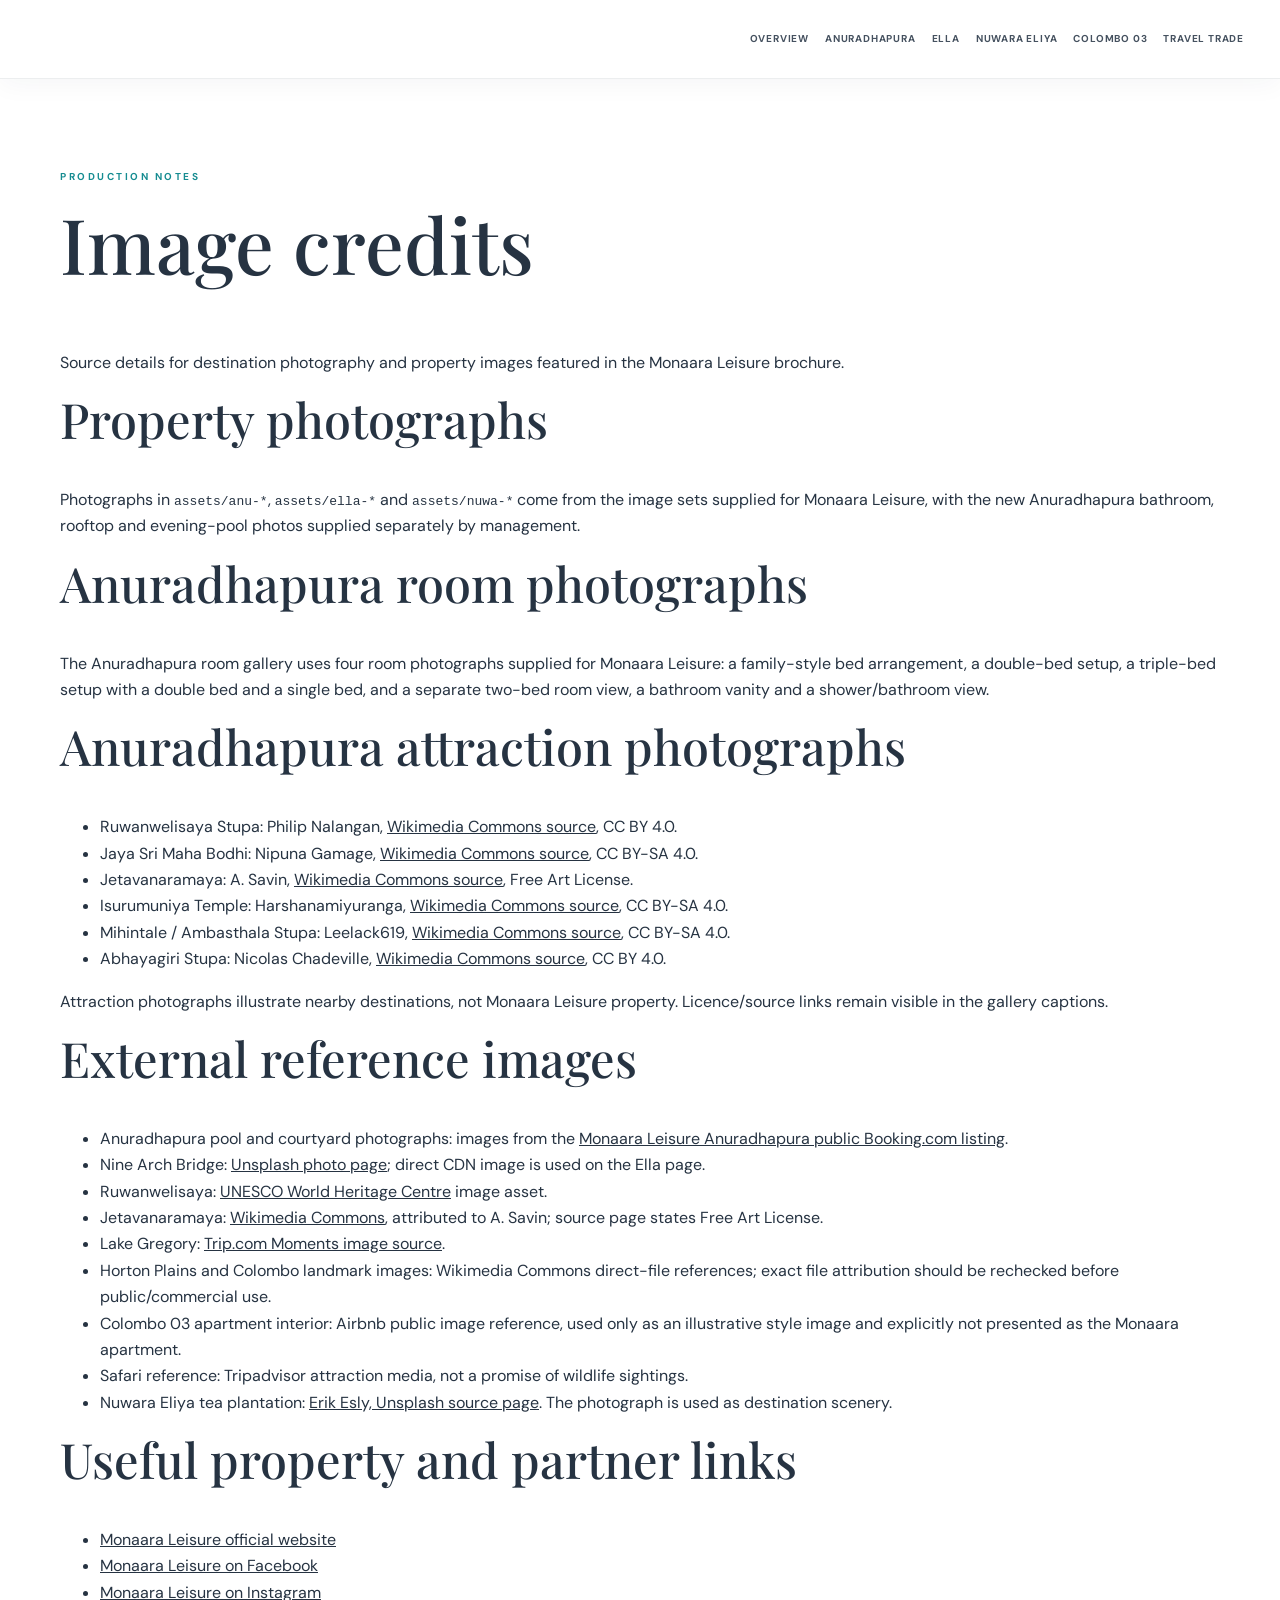
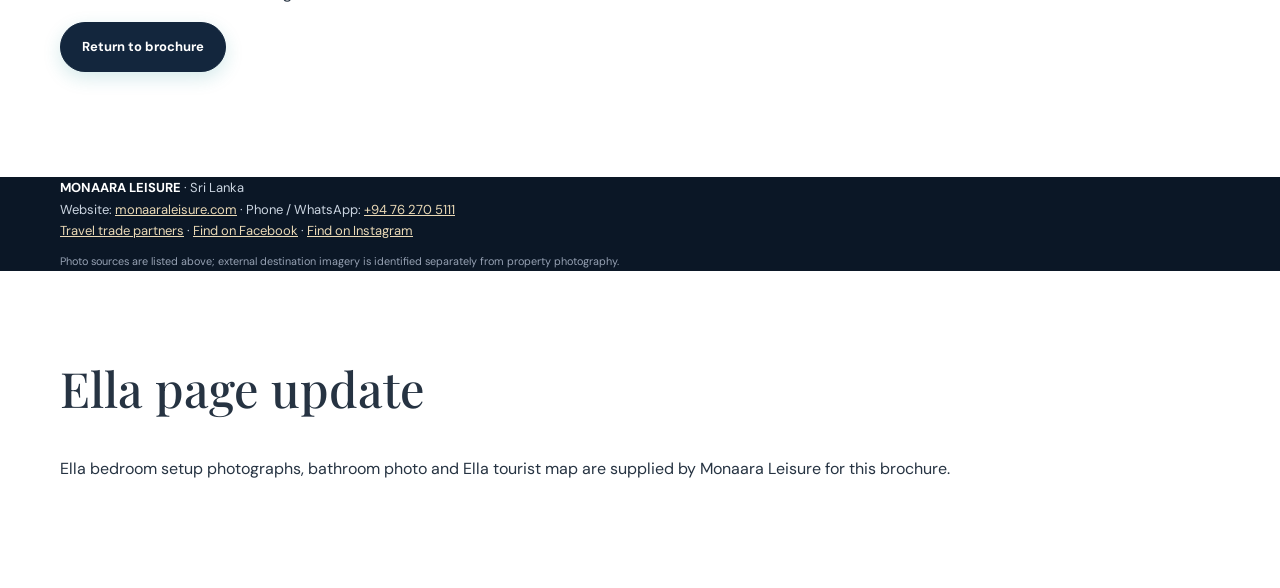
<file: image-credits.html>
<!doctype html><html lang="en"><head><meta charset="utf-8"><meta name="viewport" content="width=device-width,initial-scale=1"><title>Image credits | Monaara Leisure</title><link rel="stylesheet" href="styles.css"></head><body><header class="site-nav"><div class="nav-inner"><a class="brand" href="index.html">MONAARA LEISURE</a><nav class="navlinks"><a class="" href="index.html">Overview</a><a class="" href="anuradhapura.html">Anuradhapura</a><a class="" href="ella.html">Ella</a><a class="" href="nuwara-eliya.html">Nuwara Eliya</a><a class="" href="colombo-03.html">Colombo 03</a><a class="" href="travel-trade.html">Travel Trade</a></nav></div></header><section><div class="wrap"><div class="eyebrow">Production notes</div><h1>Image credits</h1><p>Source details for destination photography and property images featured in the Monaara Leisure brochure.</p><h2>Property photographs</h2><p>Photographs in <code>assets/anu-*</code>, <code>assets/ella-*</code> and <code>assets/nuwa-*</code> come from the image sets supplied for Monaara Leisure, with the new Anuradhapura bathroom, rooftop and evening-pool photos supplied separately by management.</p><h2>Anuradhapura room photographs</h2><p>The Anuradhapura room gallery uses four room photographs supplied for Monaara Leisure: a family-style bed arrangement, a double-bed setup, a triple-bed setup with a double bed and a single bed, and a separate two-bed room view, a bathroom vanity and a shower/bathroom view.</p><h2>Anuradhapura attraction photographs</h2><ul><li>Ruwanwelisaya Stupa: Philip Nalangan, <a href="https://commons.wikimedia.org/wiki/File:Ruwanwelisaya_Stupa_Anuradhapura.jpg">Wikimedia Commons source</a>, CC BY 4.0.</li><li>Jaya Sri Maha Bodhi: Nipuna Gamage, <a href="https://commons.wikimedia.org/wiki/File:Jaya_Sri_Maha_Bodhi_-_Anuradhapura.jpg">Wikimedia Commons source</a>, CC BY-SA 4.0.</li><li>Jetavanaramaya: A. Savin, <a href="https://commons.wikimedia.org/wiki/File:SL_Anuradhapura_asv2020-01_img24_Jetavanaramaya_Stupa.jpg">Wikimedia Commons source</a>, Free Art License.</li><li>Isurumuniya Temple: Harshanamiyuranga, <a href="https://commons.wikimedia.org/wiki/File:Isurumuniya.jpg">Wikimedia Commons source</a>, CC BY-SA 4.0.</li><li>Mihintale / Ambasthala Stupa: Leelack619, <a href="https://commons.wikimedia.org/wiki/File:Mihinthale.jpg">Wikimedia Commons source</a>, CC BY-SA 4.0.</li><li>Abhayagiri Stupa: Nicolas Chadeville, <a href="https://commons.wikimedia.org/wiki/File:The_Abhayagiri_Dagoba_(stupa)_in_Anuradhapura,_Sri_Lanka.jpg">Wikimedia Commons source</a>, CC BY 4.0.</li></ul><p>Attraction photographs illustrate nearby destinations, not Monaara Leisure property. Licence/source links remain visible in the gallery captions.</p><h2>External reference images</h2><ul><li>Anuradhapura pool and courtyard photographs: images from the <a href="https://www.booking.com/hotel/lk/monaara-hotels.en-gb.html" target="_blank" rel="noopener">Monaara Leisure Anuradhapura public Booking.com listing</a>.</li><li>Nine Arch Bridge: <a href="https://unsplash.com/photos/train-railway-BZ3aE3ouAfc">Unsplash photo page</a>; direct CDN image is used on the Ella page.</li><li>Ruwanwelisaya: <a href="https://whc.unesco.org/">UNESCO World Heritage Centre</a> image asset.</li><li>Jetavanaramaya: <a href="https://commons.wikimedia.org/wiki/File:SL_Anuradhapura_asv2020-01_img24_Jetavanaramaya_Stupa.jpg">Wikimedia Commons</a>, attributed to A. Savin; source page states Free Art License.</li><li>Lake Gregory: <a href="https://www.trip.com/moments/detail/nuwara-eliya-district-23067-123440865/">Trip.com Moments image source</a>.</li><li>Horton Plains and Colombo landmark images: Wikimedia Commons direct-file references; exact file attribution should be rechecked before public/commercial use.</li><li>Colombo 03 apartment interior: Airbnb public image reference, used only as an illustrative style image and explicitly not presented as the Monaara apartment.</li><li>Safari reference: Tripadvisor attraction media, not a promise of wildlife sightings.</li><li>Nuwara Eliya tea plantation: <a href="https://unsplash.com/photos/lush-green-tea-plantation-on-a-misty-hillside-ZWdrM9IBBIE" target="_blank" rel="noopener">Erik Esly, Unsplash source page</a>. The photograph is used as destination scenery.</li></ul><h2>Useful property and partner links</h2><ul><li><a href="https://monaaraleisure.com/" target="_blank" rel="noopener">Monaara Leisure official website</a></li><li><a href="https://www.facebook.com/monaaraleisure/" target="_blank" rel="noopener">Monaara Leisure on Facebook</a></li><li><a href="https://www.instagram.com/monaaraleisure/" target="_blank" rel="noopener">Monaara Leisure on Instagram</a></li></ul><p><a class="button dark" href="index.html">Return to brochure</a></p></div></section><footer class="footer"><div class="wrap"><b>MONAARA LEISURE</b> · Sri Lanka<br>Website: <a href="https://monaaraleisure.com/" target="_blank" rel="noopener">monaaraleisure.com</a> · Phone / WhatsApp: <a href="https://wa.me/94762705111">+94 76 270 5111</a><br><a href="travel-trade.html">Travel trade partners</a> · <a href="https://www.facebook.com/monaaraleisure/" target="_blank" rel="noopener">Find on Facebook</a> · <a href="https://www.instagram.com/monaaraleisure/" target="_blank" rel="noopener">Find on Instagram</a><small>Photo sources are listed above; external destination imagery is identified separately from property photography.</small></div></footer><section class="wrap"><h2>Ella page update</h2><p>Ella bedroom setup photographs, bathroom photo and Ella tourist map are supplied by Monaara Leisure for this brochure.</p></section><script id="nav-scroll-direction">
(function(){
  const nav = document.querySelector('.site-nav');
  if (!nav) return;
  let lastY = Math.max(0, window.scrollY || 0);
  let ticking = false;
  function updateNav(){
    const currentY = Math.max(0, window.scrollY || 0);
    const delta = currentY - lastY;
    if (currentY < 70) {
      nav.classList.remove('nav-hidden');
    } else if (delta > 7 && currentY > 120) {
      nav.classList.add('nav-hidden');
    } else if (delta < -7) {
      nav.classList.remove('nav-hidden');
    }
    lastY = currentY;
    ticking = false;
  }
  window.addEventListener('scroll', function(){
    if (!ticking) { window.requestAnimationFrame(updateNav); ticking = true; }
  }, {passive:true});
  nav.addEventListener('mouseenter', function(){ if (window.scrollY > 70) nav.classList.remove('nav-hidden'); });
  document.addEventListener('keydown', function(e){
    if (e.key === 'Tab' && nav.classList.contains('nav-hidden')) nav.classList.remove('nav-hidden');
  });
})();
</script>
</body></html>
</file>
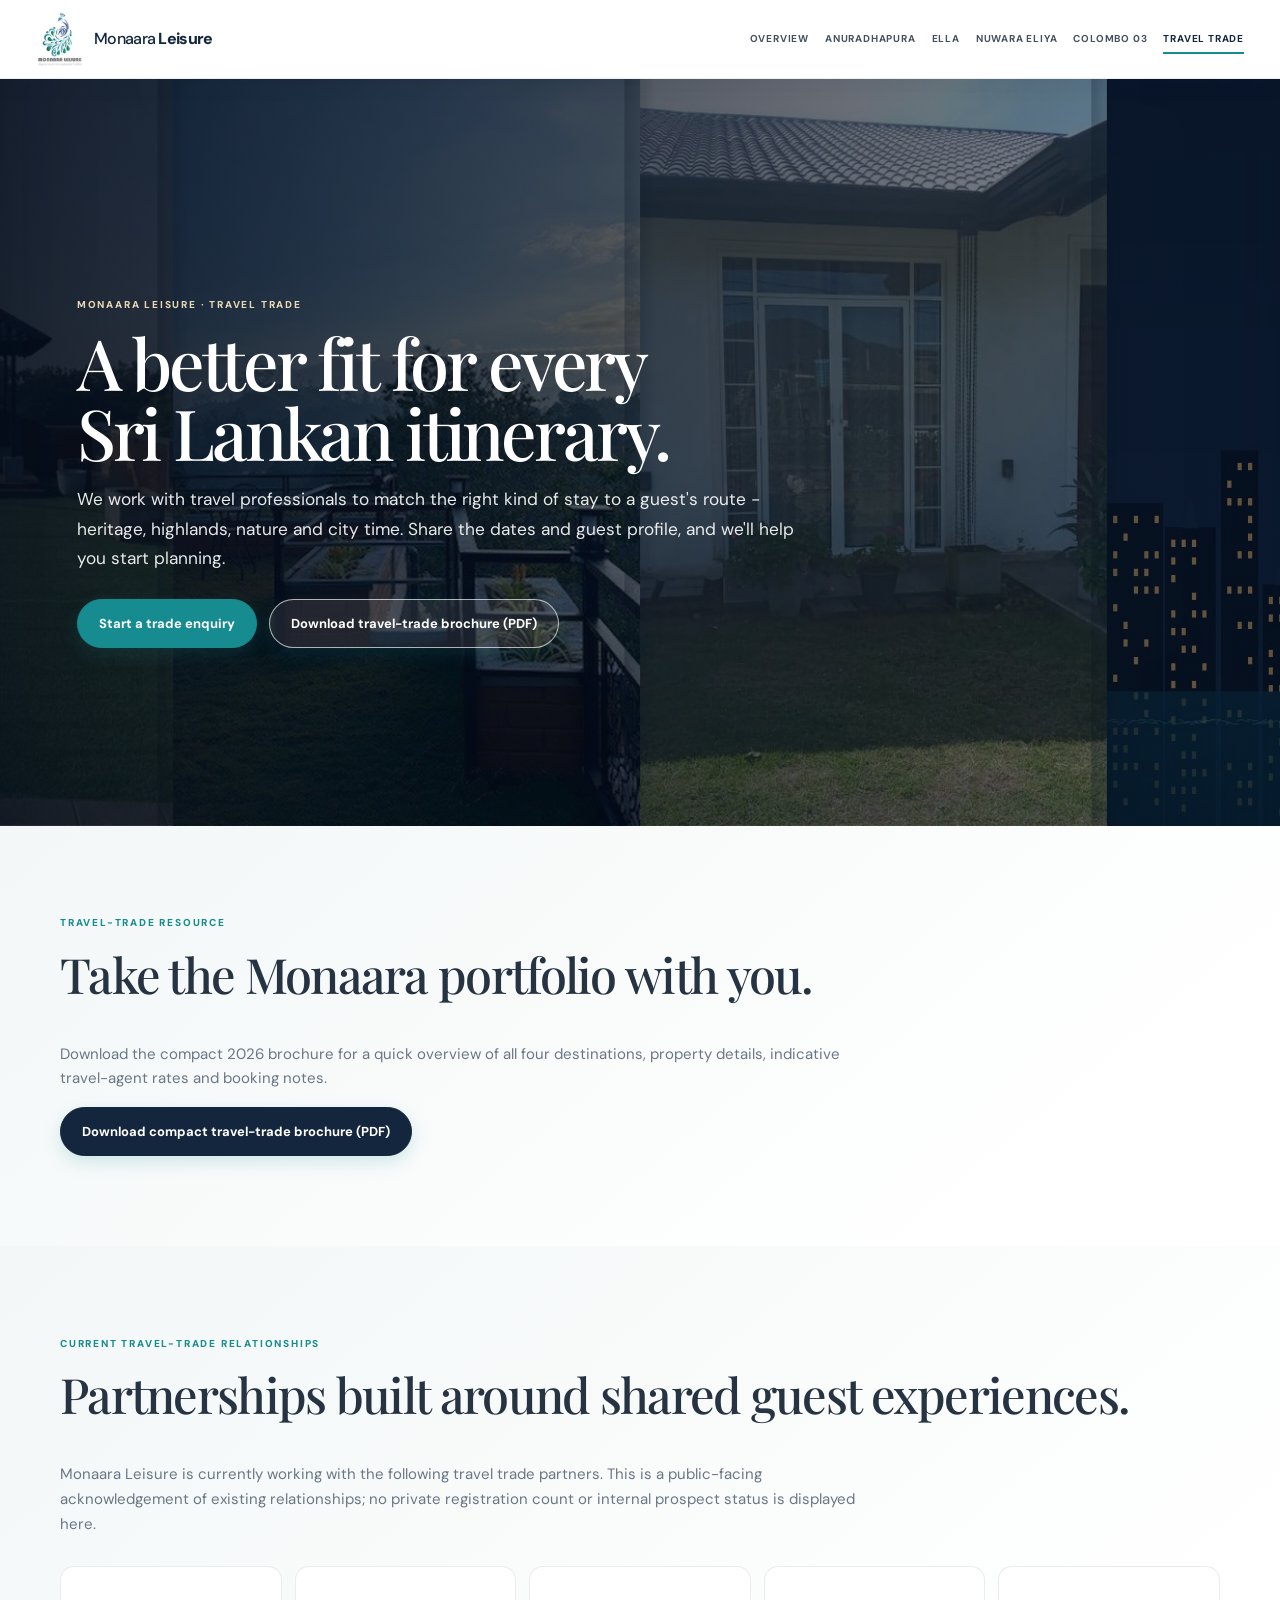
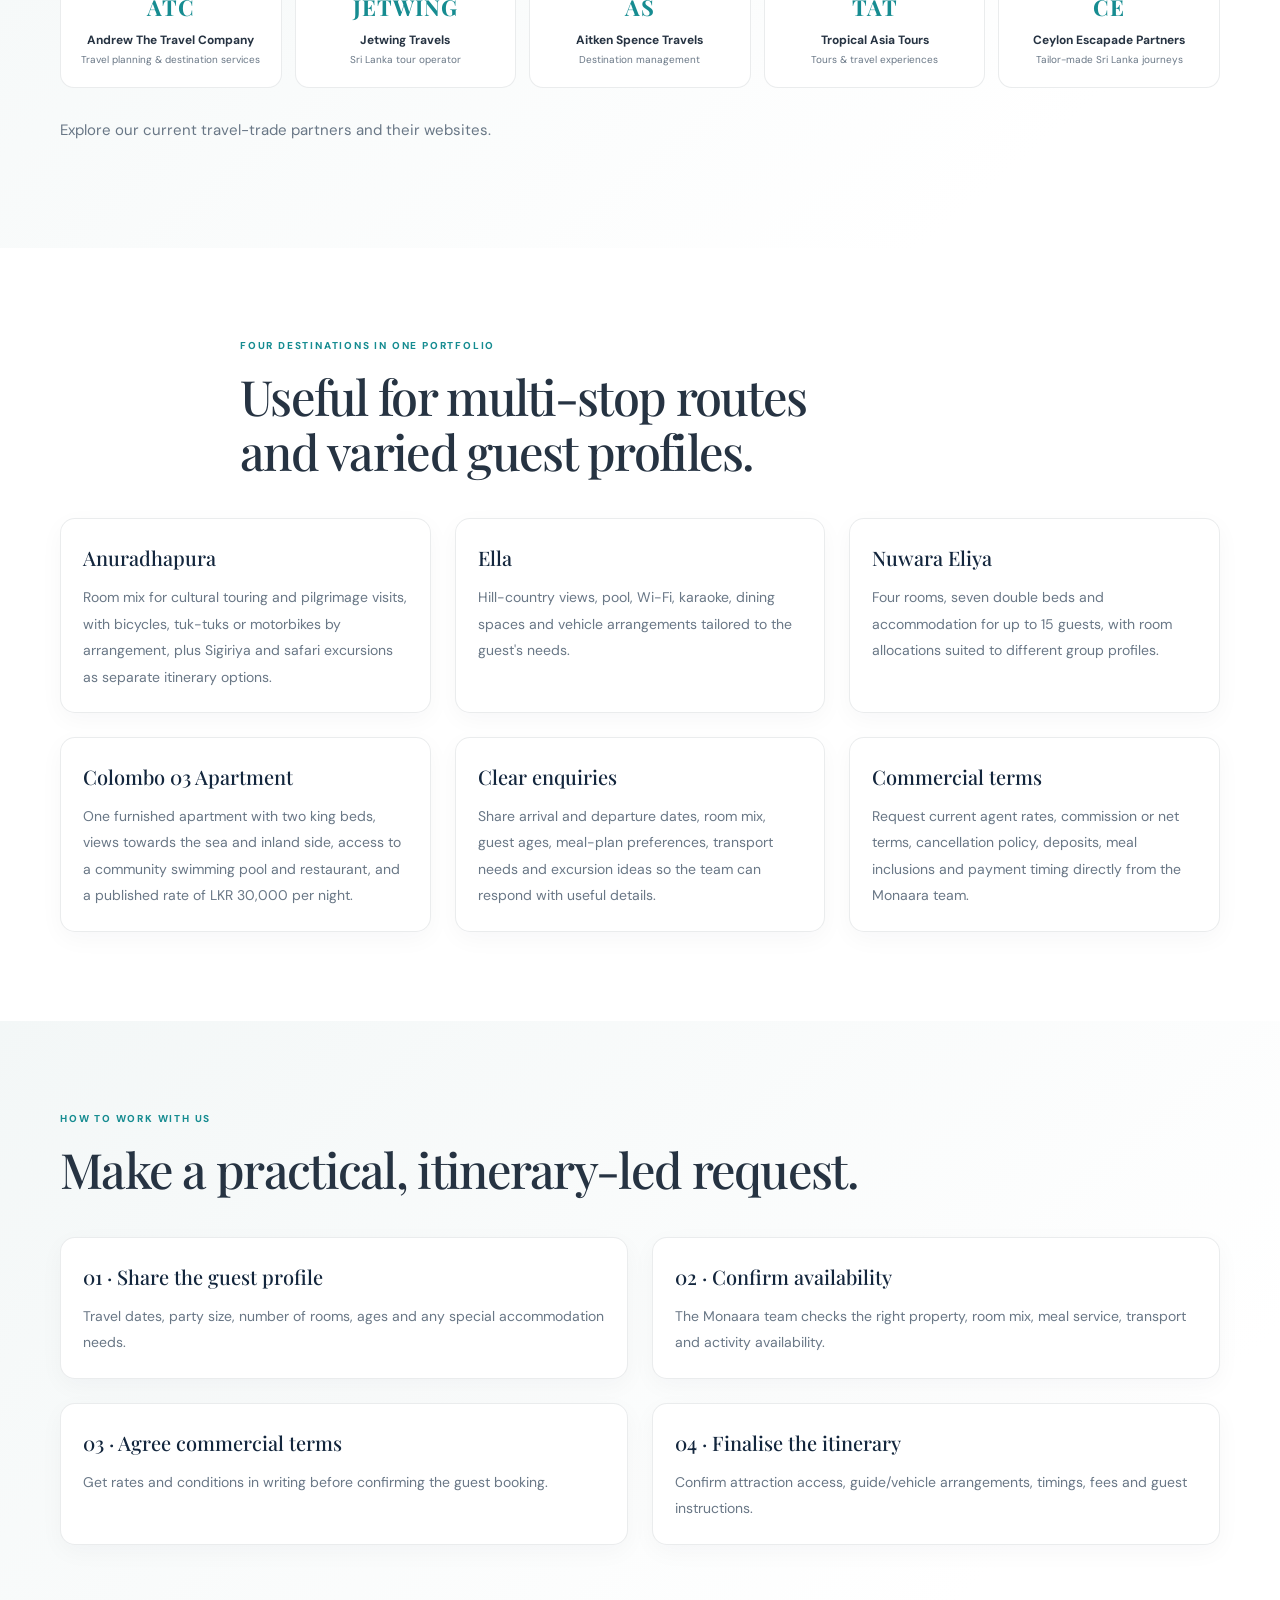
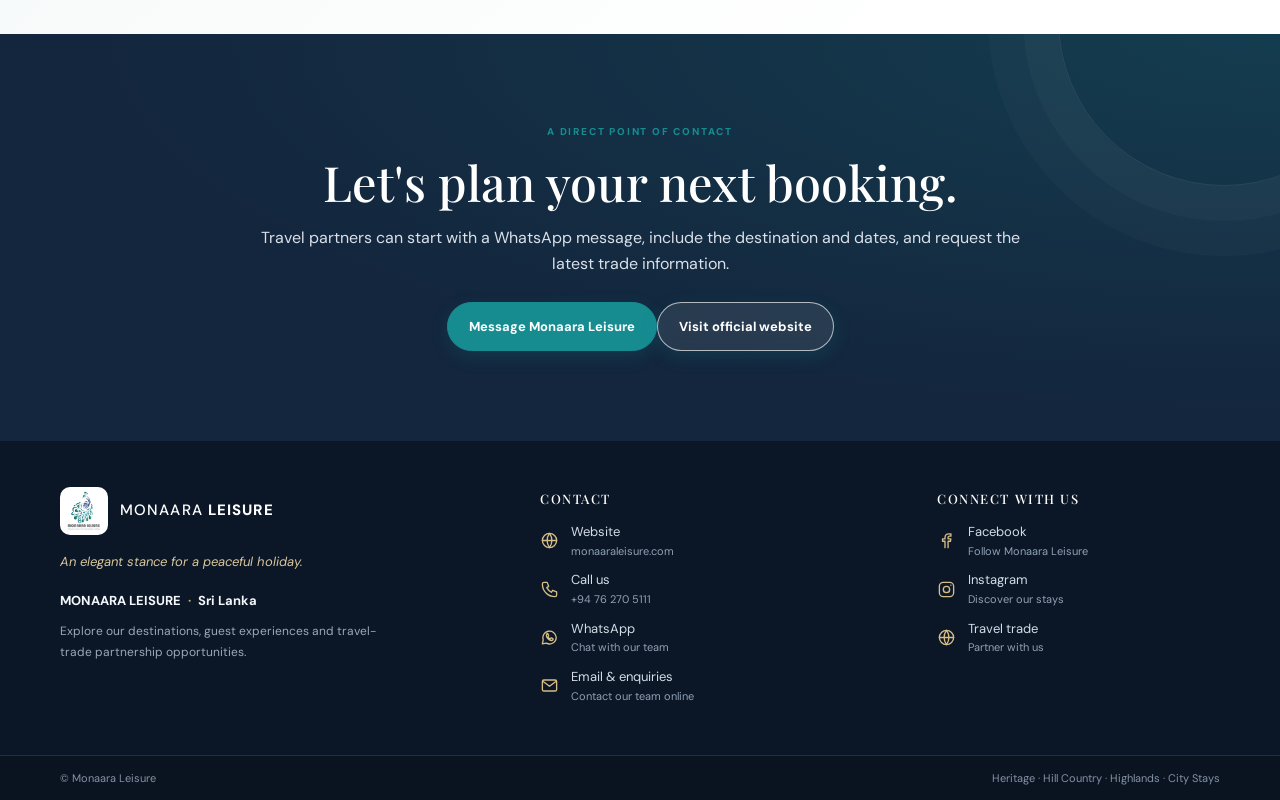
<file: travel-trade.html>
<!doctype html><html lang="en"><head><meta charset="utf-8"><meta name="viewport" content="width=device-width,initial-scale=1"><meta name="description" content="Travel-trade page for Monaara Leisure with current agency partners, enquiry process and four-property overview."><title>Travel Trade | Monaara Leisure</title><link rel="stylesheet" href="styles.css"><meta name="theme-color" content="#111d34"></head><body data-theme="trade" class="interior-page"><header class="site-nav"><div class="nav-inner"><a class="brand" href="index.html" aria-label="Monaara Leisure home"><img src="assets/monaara-logo.jpg" alt="Monaara Leisure — elegant stance for a peaceful holiday"><span class="brand-wordmark">Monaara <b>Leisure</b></span></a><nav class="navlinks"><a class="" href="index.html">Overview</a><a class="" href="anuradhapura.html">Anuradhapura</a><a class="" href="ella.html">Ella</a><a class="" href="nuwara-eliya.html">Nuwara Eliya</a><a class="" href="colombo-03.html">Colombo 03</a><a class="active" href="travel-trade.html">Travel Trade</a></nav></div></header><section class="hero page-hero" style="background-image:linear-gradient(90deg,rgba(5,14,28,.86),rgba(5,14,28,.3)),url('assets/travel-trade-portfolio-banner.jpg');background-size:cover;background-position:center"><div class="hero-inner"><div class="eyebrow">Monaara Leisure · Travel trade</div><h1>A better fit for every Sri Lankan itinerary.</h1><p>We work with travel professionals to match the right kind of stay to a guest's route - heritage, highlands, nature and city time. Share the dates and guest profile, and we'll help you start planning.</p><div class="hero-ctas"><a class="button" href="https://wa.me/94762705111?text=Hello%20Monaara%20Leisure%2C%20I%20am%20a%20travel%20trade%20partner%20and%20would%20like%20to%20discuss%20an%20enquiry.">Start a trade enquiry</a><a class="button secondary" href="downloads/Monaara_Leisure_Compact_Travel_Trade_Brochure_2026.pdf" download>Download travel-trade brochure (PDF)</a></div></div></section>
<section class="intro"><div class="wrap"><div class="eyebrow">Travel-trade resource</div><h2>Take the Monaara portfolio with you.</h2><p>Download the compact 2026 brochure for a quick overview of all four destinations, property details, indicative travel-agent rates and booking notes.</p><a class="button dark" href="downloads/Monaara_Leisure_Compact_Travel_Trade_Brochure_2026.pdf" download>Download compact travel-trade brochure (PDF)</a></div></section>
<section class="intro"><div class="wrap"><div class="eyebrow">Current travel-trade relationships</div><h2>Partnerships built around shared guest experiences.</h2><p>Monaara Leisure is currently working with the following travel trade partners. This is a public-facing acknowledgement of existing relationships; no private registration count or internal prospect status is displayed here.</p><div class="partner-strip"><a class="partner" href="https://andrewstrav.com/" target="_blank" rel="noopener"><span class="monogram">ATC</span><strong>Andrew The Travel Company</strong><span>Travel planning & destination services</span></a><a class="partner" href="https://jetwingtravels.com/" target="_blank" rel="noopener"><span class="monogram">JETWING</span><strong>Jetwing Travels</strong><span>Sri Lanka tour operator</span></a><a class="partner" href="https://www.aitkenspencetravels.com/" target="_blank" rel="noopener"><span class="monogram">AS</span><strong>Aitken Spence Travels</strong><span>Destination management</span></a><a class="partner" href="https://tropicalasiatours.com/" target="_blank" rel="noopener"><span class="monogram">TAT</span><strong>Tropical Asia Tours</strong><span>Tours & travel experiences</span></a><a class="partner" href="https://ceylonescapade.com/" target="_blank" rel="noopener"><span class="monogram">CE</span><strong>Ceylon Escapade Partners</strong><span>Tailor-made Sri Lanka journeys</span></a></div><p class="fine-print">Explore our current travel-trade partners and their websites.</p></div></section>
<section><div class="wrap"><div class="section-head"><div class="eyebrow">Four destinations in one portfolio</div><h2>Useful for multi-stop routes and varied guest profiles.</h2></div><div class="grid three"><div class="feature"><b>Anuradhapura</b><span>Room mix for cultural touring and pilgrimage visits, with bicycles, tuk-tuks or motorbikes by arrangement, plus Sigiriya and safari excursions as separate itinerary options.</span></div><div class="feature"><b>Ella</b><span>Hill-country views, pool, Wi-Fi, karaoke, dining spaces and vehicle arrangements tailored to the guest's needs.</span></div><div class="feature"><b>Nuwara Eliya</b><span>Four rooms, seven double beds and accommodation for up to 15 guests, with room allocations suited to different group profiles.</span></div><div class="feature"><b>Colombo 03 Apartment</b><span>One furnished apartment with two king beds, views towards the sea and inland side, access to a community swimming pool and restaurant, and a published rate of LKR 30,000 per night.</span></div><div class="feature"><b>Clear enquiries</b><span>Share arrival and departure dates, room mix, guest ages, meal-plan preferences, transport needs and excursion ideas so the team can respond with useful details.</span></div><div class="feature"><b>Commercial terms</b><span>Request current agent rates, commission or net terms, cancellation policy, deposits, meal inclusions and payment timing directly from the Monaara team.</span></div></div></div></section>
<section class="intro"><div class="wrap"><div class="eyebrow">How to work with us</div><h2>Make a practical, itinerary-led request.</h2><div class="grid"><div class="feature"><b>01 · Share the guest profile</b><span>Travel dates, party size, number of rooms, ages and any special accommodation needs.</span></div><div class="feature"><b>02 · Confirm availability</b><span>The Monaara team checks the right property, room mix, meal service, transport and activity availability.</span></div><div class="feature"><b>03 · Agree commercial terms</b><span>Get rates and conditions in writing before confirming the guest booking.</span></div><div class="feature"><b>04 · Finalise the itinerary</b><span>Confirm attraction access, guide/vehicle arrangements, timings, fees and guest instructions.</span></div></div></div></section>
<section class="cta"><div class="wrap"><div class="eyebrow">A direct point of contact</div><h2>Let's plan your next booking.</h2><p>Travel partners can start with a WhatsApp message, include the destination and dates, and request the latest trade information.</p><a class="button" href="https://wa.me/94762705111?text=Hello%20Monaara%20Leisure%2C%20I%20am%20a%20travel%20trade%20partner%20and%20would%20like%20to%20discuss%20an%20enquiry.">Message Monaara Leisure</a><a class="button secondary" href="https://monaaraleisure.com/" target="_blank" rel="noopener">Visit official website</a></div></section><footer class="footer">
  <div class="wrap footer-grid">
    <div class="footer-about">
      <a class="footer-brand" href="index.html">
        <img src="assets/monaara-logo.jpg" alt="Monaara Leisure logo">
        <span>MONAARA <b>LEISURE</b></span>
      </a>
      <p class="footer-tagline">An elegant stance for a peaceful holiday.</p>
      <p class="footer-location">MONAARA LEISURE <span>·</span> Sri Lanka</p>
      <p class="footer-note">Explore our destinations, guest experiences and travel-trade partnership opportunities.</p>
    </div>
    <div class="footer-contact">
      <h3>Contact</h3>
      <a class="footer-link" href="https://monaaraleisure.com/" target="_blank" rel="noopener"><svg viewBox="0 0 24 24" aria-hidden="true"><circle cx="12" cy="12" r="9"/><path d="M3 12h18M12 3a15 15 0 0 1 0 18M12 3a15 15 0 0 0 0 18"/></svg><span>Website <small>monaaraleisure.com</small></span></a>
      <a class="footer-link" href="tel:+94762705111"><svg viewBox="0 0 24 24" aria-hidden="true"><path d="M5 3h4l2 5-2.5 1.7a15 15 0 0 0 5.8 5.8L16 13l5 2v4c0 1.1-.9 2-2 2C10 21 3 14 3 5c0-1.1.9-2 2-2Z"/></svg><span>Call us <small>+94 76 270 5111</small></span></a>
      <a class="footer-link" href="https://wa.me/94762705111" target="_blank" rel="noopener"><svg viewBox="0 0 24 24" aria-hidden="true"><path d="M20.5 11.7a8.4 8.4 0 0 1-12.4 7.4L3 20l1-4.8a8.5 8.5 0 1 1 16.5-3.5Z"/><path d="M8.3 7.8c.2-.5.5-.5.8-.5h.5c.2 0 .4.1.5.4l.8 1.8c.1.3.1.5-.1.7l-.6.7c-.2.2-.2.4 0 .7.5.9 1.3 1.6 2.2 2.1.2.1.4.1.6-.1l.8-.9c.2-.2.4-.3.7-.2l1.7.8c.3.1.4.3.4.5 0 .4-.2 1.1-.6 1.4-.4.4-1 .7-1.7.6-1.1-.1-2.4-.7-3.8-1.9-1.1-1-2-2.3-2.3-3.3-.3-1 .1-2.1.5-2.8Z"/></svg><span>WhatsApp <small>Chat with our team</small></span></a>
      <a class="footer-link" href="https://monaaraleisure.com/contact-us/" target="_blank" rel="noopener"><svg viewBox="0 0 24 24" aria-hidden="true"><rect x="3" y="5" width="18" height="14" rx="2"/><path d="m4 7 8 6 8-6"/></svg><span>Email & enquiries <small>Contact our team online</small></span></a>
    </div>
    <div class="footer-social">
      <h3>Connect with us</h3>
      <a class="footer-link" href="https://www.facebook.com/monaaraleisure/" target="_blank" rel="noopener"><svg viewBox="0 0 24 24" aria-hidden="true"><path d="M14 21v-8h3l.5-3H14V8c0-.9.3-1.5 1.6-1.5h2V3.8c-.4-.1-1.6-.2-2.8-.2-2.8 0-4.7 1.7-4.7 4.9V10H7v3h3.1v8"/></svg><span>Facebook <small>Follow Monaara Leisure</small></span></a>
      <a class="footer-link" href="https://www.instagram.com/monaaraleisure/" target="_blank" rel="noopener"><svg viewBox="0 0 24 24" aria-hidden="true"><rect x="3" y="3" width="18" height="18" rx="5"/><circle cx="12" cy="12" r="4"/><circle cx="17.5" cy="6.5" r=".8" fill="currentColor" stroke="none"/></svg><span>Instagram <small>Discover our stays</small></span></a>
      <a class="footer-link" href="travel-trade.html"><svg viewBox="0 0 24 24" aria-hidden="true"><circle cx="12" cy="12" r="9"/><path d="M3 12h18M12 3a15 15 0 0 1 0 18M12 3a15 15 0 0 0 0 18"/></svg><span>Travel trade <small>Partner with us</small></span></a>
    </div>
  </div>
  <div class="footer-bottom"><div class="wrap"><span>© Monaara Leisure</span><span>Heritage · Hill Country · Highlands · City Stays</span></div></div>
</footer><script>
(function(){
  const reduce = window.matchMedia('(prefers-reduced-motion: reduce)').matches;
  if (reduce) return;
  document.documentElement.classList.add('motion-ready');
  const targets = document.querySelectorAll('.property-card, .feature, .partner, .details, .map-card, .rate-panel, .rating-card, .section-head, .intro .wrap, .gallery, .external-gallery, .cta .wrap');
  targets.forEach((el,i)=>{el.classList.add('reveal'); if(i%3===1)el.classList.add('reveal-delay-1'); if(i%3===2)el.classList.add('reveal-delay-2');});
  if ('IntersectionObserver' in window) {
    const observer = new IntersectionObserver(entries=>entries.forEach(entry=>{if(entry.isIntersecting){entry.target.classList.add('is-visible');observer.unobserve(entry.target);}}),{threshold:0.12,rootMargin:'0px 0px -35px 0px'});
    targets.forEach(el=>observer.observe(el));
  } else targets.forEach(el=>el.classList.add('is-visible'));
})();
</script><script id="nav-scroll-direction">
(function(){
  const nav = document.querySelector('.site-nav');
  if (!nav) return;
  let lastY = Math.max(0, window.scrollY || 0);
  let ticking = false;
  function updateNav(){
    const currentY = Math.max(0, window.scrollY || 0);
    const delta = currentY - lastY;
    if (currentY < 70) {
      nav.classList.remove('nav-hidden');
    } else if (delta > 7 && currentY > 120) {
      nav.classList.add('nav-hidden');
    } else if (delta < -7) {
      nav.classList.remove('nav-hidden');
    }
    lastY = currentY;
    ticking = false;
  }
  window.addEventListener('scroll', function(){
    if (!ticking) { window.requestAnimationFrame(updateNav); ticking = true; }
  }, {passive:true});
  nav.addEventListener('mouseenter', function(){ if (window.scrollY > 70) nav.classList.remove('nav-hidden'); });
  document.addEventListener('keydown', function(e){
    if (e.key === 'Tab' && nav.classList.contains('nav-hidden')) nav.classList.remove('nav-hidden');
  });
})();
</script>
</body></html>
</file>
<file: styles.css>
@import url('https://fonts.googleapis.com/css2?family=DM+Sans:wght@400;500;600;700&family=Playfair+Display:wght@500;600;700&display=swap');
:root{--navy:#111d34;--navy2:#1d2c47;--gold:#c8a66a;--gold2:#e5d1a5;--paper:#f6f4ef;--ink:#293446;--muted:#667383;--line:#dce1e4;--green:#e7eee7;--white:#fff;--shadow:0 18px 45px rgba(15,29,52,.13)}*{box-sizing:border-box}html{scroll-behavior:smooth}body{margin:0;color:var(--ink);background:#fff;font-family:'DM Sans',Arial,sans-serif;line-height:1.65}a{color:inherit}img{max-width:100%;display:block}h1,h2,h3,h4{font-family:'Playfair Display',Georgia,serif;font-weight:500;line-height:1.12;margin-top:0}h1{font-size:clamp(2.8rem,6vw,5.8rem)}h2{font-size:clamp(2rem,3.8vw,3.2rem)}h3{font-size:1.65rem}p{margin:0 0 1rem}.site-nav{position:sticky;z-index:50;top:0;background:rgba(17,29,52,.98);color:#fff;border-bottom:1px solid rgba(255,255,255,.13);backdrop-filter:blur(10px)}.nav-inner{max-width:1240px;margin:auto;padding:15px 26px;display:flex;align-items:center;justify-content:space-between;gap:26px}.brand{font-family:'Playfair Display',serif;font-weight:700;letter-spacing:2px;font-size:20px;text-decoration:none;white-space:nowrap}.navlinks{display:flex;gap:18px;align-items:center;flex-wrap:wrap}.navlinks a{text-decoration:none;font-size:11px;letter-spacing:1.1px;text-transform:uppercase;color:#edf1f5}.navlinks a:hover,.navlinks a.active{color:var(--gold2)}.wrap{width:min(1160px,92vw);margin:auto}.eyebrow{text-transform:uppercase;letter-spacing:3px;font-size:11px;font-weight:700;color:#a77d39;margin-bottom:15px}.muted{color:var(--muted)}.hero{position:relative;min-height:530px;display:flex;align-items:end;color:#fff;overflow:hidden;background:var(--navy)}.home-hero{min-height:min(82vh,780px)}.hero-slides,.hero-slides:after{position:absolute;inset:0}.hero-slide{position:absolute;inset:0;background-position:center;background-size:cover;opacity:0;transition:opacity 1.1s ease;transform:scale(1.01)}.hero-slide.is-active{opacity:1}.hero-slides:after{content:'';position:absolute;background:linear-gradient(90deg,rgba(5,14,28,.82),rgba(5,14,28,.28) 72%),linear-gradient(0deg,rgba(5,14,28,.35),transparent 55%)}.hero-inner{position:relative;z-index:2;max-width:850px;padding:90px 6vw 82px}.hero h1{margin:8px 0 18px;max-width:850px}.hero p{font-size:18px;max-width:690px;line-height:1.7;color:#f2f4f7}.hero .eyebrow{color:var(--gold2)}.hero-ctas{display:flex;gap:12px;flex-wrap:wrap;margin-top:25px}.button{display:inline-flex;align-items:center;justify-content:center;gap:8px;background:var(--gold);color:var(--navy);border:1px solid var(--gold);padding:13px 19px;border-radius:2px;text-decoration:none;font-weight:700;font-size:13px;cursor:pointer;transition:transform .2s,background .2s}.button:hover{transform:translateY(-2px);background:var(--gold2)}.button.secondary{background:transparent;color:#fff;border-color:rgba(255,255,255,.8)}.button.ghost{background:transparent;color:var(--navy);border-color:#aeb8c5}.button.dark{background:var(--navy);color:white;border-color:var(--navy)}.slideshow-controls{position:absolute;z-index:3;right:5vw;bottom:22px;display:flex;align-items:center;gap:10px;background:rgba(13,24,42,.45);padding:7px 10px;border:1px solid rgba(255,255,255,.24);border-radius:4px}.slide-arrow,.slide-toggle,.slide-dot{color:#fff;border:1px solid rgba(255,255,255,.4);background:rgba(255,255,255,.07);cursor:pointer}.slide-arrow{width:30px;height:30px;font-size:24px;line-height:1}.slide-toggle{font-size:11px;padding:7px 10px}.slide-dots{display:flex;gap:5px}.slide-dot{width:8px;height:8px;border-radius:100%;padding:0}.slide-dot.is-active{background:var(--gold);border-color:var(--gold)}section{padding:76px 0}.intro{background:var(--paper)}.intro .wrap>p,.section-head p{max-width:800px}.center{text-align:center}.section-head{max-width:800px;margin:0 auto 36px}.section-head.center{ text-align:center}.subnav,.pillrow{display:flex;gap:8px;flex-wrap:wrap;margin-top:18px}.tag,.pill{font-size:11px;letter-spacing:.5px;background:#edf0f1;border:1px solid #e0e4e5;border-radius:30px;padding:7px 11px}.grid{display:grid;grid-template-columns:repeat(2,minmax(0,1fr));gap:22px}.grid.three{grid-template-columns:repeat(3,minmax(0,1fr))}.property-card{background:#fff;border:1px solid #e3e5e4;box-shadow:0 7px 22px rgba(16,29,49,.05);overflow:hidden;display:flex;flex-direction:column}.property-card>img{width:100%;height:275px;object-fit:cover;background:var(--paper)}.property-card .body{padding:26px;display:flex;flex-direction:column;align-items:flex-start;height:100%}.property-card .body p{color:var(--muted)}.property-card .button{margin-top:auto}.label{font-size:11px;letter-spacing:2px;text-transform:uppercase;color:#a17b40}.property-card h3{margin:8px 0 10px}.feature{padding:22px;background:#fff;border:1px solid var(--line);min-height:140px}.feature b{display:block;font-family:'Playfair Display',serif;font-size:20px;font-weight:500;margin-bottom:10px;color:var(--navy)}.feature span{font-size:14px;color:var(--muted)}.details{display:grid;grid-template-columns:1fr 1.08fr;gap:44px;align-items:start}.details .copy{padding:18px 0}.details .copy p{color:var(--muted)}.gallery{display:grid;grid-template-columns:repeat(2,1fr);gap:10px}.gallery img{width:100%;height:190px;object-fit:cover;background:var(--paper)}.gallery img:first-child{grid-column:span 2;height:310px}.rooms{width:100%;border-collapse:collapse;margin:25px 0 15px;font-size:14px}.rooms th{background:var(--navy);color:#fff;text-align:left;font-size:11px;text-transform:uppercase;letter-spacing:1px}.rooms th,.rooms td{padding:12px 13px;border-bottom:1px solid #dfe3e7}.rooms tr:nth-child(even) td{background:#f7f7f4}.notice{padding:15px 18px;background:#fff6e4;border-left:3px solid var(--gold);font-size:13px;color:#73572b;margin-top:20px}.map-grid{display:grid;grid-template-columns:1.1fr .9fr;gap:24px;align-items:start}.map-card{border:1px solid var(--line);background:var(--paper);padding:12px}.map-card img{width:100%;height:auto;border-radius:4px}.map-card figcaption{font-size:12px;color:var(--muted);padding:10px 4px 3px}.attraction-list{display:grid;grid-template-columns:repeat(2,1fr);gap:12px}.attraction{border-bottom:1px solid var(--line);padding:14px 2px}.attraction strong{display:block;color:var(--navy);font-size:14px}.attraction p{font-size:13px;color:var(--muted);margin:5px 0 7px}.small-link{font-size:12px;color:#8a662d;text-decoration:none;border-bottom:1px solid #d5c2a0}.external-gallery{display:grid;grid-template-columns:repeat(3,1fr);gap:14px}.external-gallery figure{margin:0;background:#fff;border:1px solid var(--line)}.external-gallery img{width:100%;height:180px;object-fit:cover;background:var(--paper)}.external-gallery figcaption{font-size:11px;color:var(--muted);padding:10px}.rating-row{display:grid;grid-template-columns:repeat(2,1fr);gap:14px;margin:22px 0}.rating-card{border:1px solid var(--line);padding:18px;background:#fff}.rating-card .score{font-family:'Playfair Display',serif;font-size:33px;color:var(--navy);display:block}.rating-card small{color:var(--muted)}.rating-card a{display:inline-block;margin-top:8px;color:#96703a;font-size:12px}.partner-strip{display:grid;grid-template-columns:repeat(5,minmax(0,1fr));gap:12px;margin:30px 0}.partner{background:#fff;border:1px solid #dfe3e5;min-height:104px;padding:18px 12px;display:flex;flex-direction:column;justify-content:center;text-align:center;text-decoration:none}.partner .monogram{font-family:'Playfair Display',serif;font-size:22px;font-weight:700;color:#9c7a45;letter-spacing:1px}.partner strong{font-size:12px;line-height:1.3;margin-top:7px}.partner span{font-size:10px;color:var(--muted);margin-top:4px}.cta{background:var(--navy);color:#fff;text-align:center}.cta h2{max-width:800px;margin:0 auto 15px}.cta p{color:#d9e0e9;max-width:760px;margin:0 auto 24px}.review-links{display:flex;gap:9px;flex-wrap:wrap;margin-top:15px}.review-links a{font-size:12px;color:#946d31;text-decoration:none;border-bottom:1px solid #d9c7a4;margin-right:12px}.social-links{display:flex;gap:8px;flex-wrap:wrap;margin-top:14px}.social-links a{padding:9px 12px;border:1px solid #d9dfe5;text-decoration:none;font-size:12px;background:#fff}.footer{background:#0a1324;color:#ccd3df;padding:35px 0;font-size:12px}.footer a{color:var(--gold2)}.footer small{display:block;color:#97a2b4;margin-top:12px}.sr-only{position:absolute;width:1px;height:1px;padding:0;margin:-1px;overflow:hidden;clip:rect(0,0,0,0);white-space:nowrap;border:0}.page-hero{min-height:490px}.page-hero .hero-inner{padding-top:110px}.page-hero h1{font-size:clamp(3rem,5.5vw,5rem)}.article-links{display:flex;gap:9px;flex-wrap:wrap;margin-top:20px}.reviews-note{font-size:11px;color:var(--muted);margin-top:15px}.fine-print{font-size:11px;color:var(--muted)}
@media(max-width:900px){.details,.map-grid{grid-template-columns:1fr}.grid.three{grid-template-columns:repeat(2,minmax(0,1fr))}.partner-strip{grid-template-columns:repeat(3,minmax(0,1fr))}.nav-inner{align-items:flex-start;flex-direction:column;gap:12px}.navlinks{gap:12px}.property-card>img{height:230px}}
@media(max-width:600px){.grid,.grid.three{grid-template-columns:1fr}.hero{min-height:590px}.home-hero{min-height:700px}.hero-inner{padding:85px 22px 80px}.slideshow-controls{right:16px;bottom:15px}.gallery img{height:150px}.gallery img:first-child{height:220px}.external-gallery{grid-template-columns:1fr}.external-gallery img{height:220px}.partner-strip{grid-template-columns:repeat(2,minmax(0,1fr))}.rating-row{grid-template-columns:1fr}.attraction-list{grid-template-columns:1fr}section{padding:55px 0}.brand{font-size:18px}}
@media(prefers-reduced-motion:reduce){html{scroll-behavior:auto}.hero-slide{transition:none}.button{transition:none}}

.rate-panel{margin:38px 0 8px;padding:30px;background:#f6f4ef;border:1px solid #dce1e4;box-shadow:0 10px 26px rgba(15,29,52,.05)}.rate-panel .eyebrow{margin-bottom:10px}.rate-panel h2{font-size:clamp(1.8rem,3vw,2.6rem);margin:0 0 10px}.rate-intro{max-width:850px;color:var(--muted);margin-bottom:18px}.rate-table-wrap{width:100%;overflow-x:auto}.rate-table{width:100%;border-collapse:collapse;background:#fff;font-size:13px}.rate-table th{background:var(--navy);color:#fff;text-align:left;font-size:11px;letter-spacing:.6px;text-transform:uppercase}.rate-table th,.rate-table td{padding:12px 11px;border:1px solid #dce1e4;white-space:nowrap}.rate-table tbody tr:nth-child(even) td{background:#f8f8f6}.rate-table .room-name{white-space:normal;font-weight:600}.rate-callout{background:#fff;border-left:3px solid var(--gold);padding:14px 16px;margin-top:16px;font-size:13px;color:#5d4c31}.rate-terms{font-size:12px;color:var(--muted);margin:14px 0 0}.rate-on-request{padding:20px 22px;background:#fff;border:1px solid var(--line);max-width:640px}.rate-on-request strong{display:block;color:var(--navy);font-family:'Playfair Display',serif;font-size:22px;margin-bottom:8px}@media(max-width:600px){.rate-panel{padding:20px 14px}.rate-table{font-size:12px}.rate-table th,.rate-table td{padding:9px 8px}}

/* Anuradhapura property room and attraction galleries */
.room-gallery-section{background:#fbfaf6}
.room-photo-gallery figure img{height:245px;object-fit:cover}
.attraction-photo-gallery figure img{height:210px;object-fit:cover}
.external-gallery figcaption strong{display:inline-block;font-size:12px;color:var(--navy);margin-bottom:2px}
.external-gallery figcaption a{color:#8a662d;text-decoration:underline}
@media(max-width:900px){.room-photo-gallery figure img{height:220px}.attraction-photo-gallery figure img{height:205px}}
@media(max-width:600px){.room-photo-gallery figure img,.attraction-photo-gallery figure img{height:230px}}


/* MONAARA LEISURE — modern editorial redesign and property-specific identities */
:root{--navy:#13263d;--navy2:#203b57;--gold:#c8a66a;--gold2:#ead9b6;--paper:#f7f5ef;--ink:#263342;--muted:#697786;--line:#e0e5e8;--green:#e7eee7;--white:#fff;--shadow:0 20px 55px rgba(16,31,49,.12);--accent:#168c91;--accent-soft:#e4f3f1;--hero-tint:rgba(10,28,45,.70);--heading:'Playfair Display',Georgia,serif}
body{overflow-x:hidden;background:#fff;animation:page-enter .55s ease both} @keyframes page-enter{from{opacity:.75}to{opacity:1}}
/* A different visual voice for each property */
body[data-theme="heritage"]{--accent:#b68a42;--accent-soft:#f5eddc;--navy:#302719;--navy2:#51402a;--paper:#f8f1e4;--hero-tint:rgba(35,27,16,.76);--heading:'Playfair Display',Georgia,serif}
body[data-theme="ella"]{--accent:#11a5a0;--accent-soft:#ddf7f1;--navy:#073d46;--navy2:#08656b;--paper:#effaf6;--hero-tint:rgba(2,49,56,.62);--heading:'DM Sans',Arial,sans-serif}
body[data-theme="homely"]{--accent:#81945f;--accent-soft:#edf1e4;--navy:#3d4c39;--navy2:#607050;--paper:#f7f4ec;--hero-tint:rgba(39,51,34,.65);--heading:'Playfair Display',Georgia,serif}
body[data-theme="urban"]{--accent:#e16d4e;--accent-soft:#fff0e9;--navy:#17243a;--navy2:#33445e;--paper:#f2f5f8;--hero-tint:rgba(11,23,42,.76);--heading:'DM Sans',Arial,sans-serif}
body[data-theme="trade"]{--accent:#168c91;--accent-soft:#e4f3f1;--navy:#13263d;--paper:#f3f7f7;--hero-tint:rgba(7,30,48,.75)}
.site-nav{background:rgba(255,255,255,.92);color:var(--ink);border-bottom:1px solid rgba(20,39,55,.08);box-shadow:0 5px 25px rgba(19,38,61,.045);backdrop-filter:blur(18px);-webkit-backdrop-filter:blur(18px)}
.nav-inner{max-width:1320px;padding:10px clamp(16px,3vw,36px);gap:20px;min-height:78px}
.brand{display:flex;align-items:center;gap:10px;font-family:'DM Sans',Arial,sans-serif;font-size:0;letter-spacing:0;text-decoration:none;flex:0 0 auto}
.brand img{width:48px;height:55px;object-fit:contain;border-radius:7px;mix-blend-mode:multiply}
.brand-wordmark{font-family:'DM Sans',Arial,sans-serif;font-size:16px;letter-spacing:-.7px;color:var(--navy);font-weight:500;white-space:nowrap}.brand-wordmark b{font-weight:800}
.navlinks{gap:clamp(8px,1.25vw,18px);align-items:center}.navlinks a{position:relative;color:#45515f;font-size:10px;font-weight:700;letter-spacing:.8px;padding:11px 0;transition:color .22s ease}.navlinks a:after{content:'';position:absolute;left:0;right:100%;bottom:4px;height:2px;background:var(--accent);transition:right .25s ease}.navlinks a:hover,.navlinks a.active{color:var(--navy)}.navlinks a:hover:after,.navlinks a.active:after{right:0}
.hero{isolation:isolate;background-color:var(--navy);background-position:center;background-size:cover}.hero-slides:after{background:linear-gradient(90deg,var(--hero-tint),rgba(6,17,29,.12) 100%),linear-gradient(0deg,rgba(5,14,28,.48),transparent 66%)}
.hero-slide{transition:opacity 1.15s cubic-bezier(.2,.7,.2,1),transform 7s ease}.hero-slide.is-active{transform:scale(1.055)}.hero-inner{max-width:960px;padding:clamp(76px,9vw,126px) 6vw 88px;animation:hero-rise .8s .1s both}.page-hero .hero-inner{padding-top:clamp(85px,10vw,135px)}
@keyframes hero-rise{from{opacity:0;transform:translateY(18px)}to{opacity:1;transform:translateY(0)}}
.hero h1{font-size:clamp(2.8rem,6vw,6.1rem);letter-spacing:-.045em;line-height:.99;max-width:920px;text-wrap:balance}.page-hero h1{font-size:clamp(2.7rem,5.5vw,5.3rem)}.hero p{max-width:720px;font-size:clamp(15px,1.35vw,18px);color:rgba(255,255,255,.9)}.eyebrow{color:var(--accent);letter-spacing:2.5px;font-size:10px}.hero .eyebrow{color:var(--gold2)}
.button{background:var(--accent);border-color:var(--accent);color:#fff;border-radius:999px;padding:13px 21px;box-shadow:0 6px 18px color-mix(in srgb,var(--accent) 18%,transparent);transition:transform .25s ease,box-shadow .25s ease,background .25s ease}.button:hover{background:var(--navy);border-color:var(--navy);color:#fff;transform:translateY(-3px);box-shadow:0 12px 25px rgba(9,24,41,.18)}.button.secondary{border-radius:999px;background:rgba(255,255,255,.09);border-color:rgba(255,255,255,.65);backdrop-filter:blur(8px)}.button.ghost{border-radius:999px;color:var(--navy);border-color:var(--line);background:#fff}.button.dark{background:var(--navy);border-color:var(--navy)}
.slideshow-controls{border-radius:999px;background:rgba(7,21,34,.45);backdrop-filter:blur(14px);border-color:rgba(255,255,255,.2);padding:8px 11px}.slide-arrow,.slide-toggle,.slide-dot{border-radius:999px}.slide-arrow{width:34px;height:34px}.slide-toggle{border-radius:999px}
section{padding:clamp(54px,7vw,94px) 0}.intro{background:linear-gradient(140deg,var(--paper),#fff 82%)}.intro .wrap>p,.section-head p{font-size:15px;color:var(--muted)}.section-head{margin-bottom:38px}.section-head h2,.intro h2{letter-spacing:-.035em}.tag,.pill{background:var(--accent-soft);border-color:transparent;color:var(--navy);border-radius:999px;padding:7px 12px}.grid{gap:24px}.property-card{border:1px solid rgba(24,45,63,.08);border-radius:18px;box-shadow:0 9px 30px rgba(15,29,52,.055);transition:transform .35s ease,box-shadow .35s ease,border-color .35s ease}.property-card:hover{transform:translateY(-7px);box-shadow:0 22px 45px rgba(15,29,52,.12);border-color:color-mix(in srgb,var(--accent) 28%,white)}.property-card>img{height:clamp(210px,24vw,310px);transition:transform .7s ease}.property-card:hover>img{transform:scale(1.035)}.property-card{overflow:hidden}.property-card .body{padding:clamp(20px,2.4vw,30px)}.label{color:var(--accent);font-weight:800;letter-spacing:1.6px}.property-card h3{font-family:var(--heading);letter-spacing:-.025em}.feature{border-radius:15px;border-color:rgba(24,45,63,.09);box-shadow:0 7px 25px rgba(15,29,52,.035);transition:transform .3s ease,box-shadow .3s ease}.feature:hover{transform:translateY(-4px);box-shadow:var(--shadow)}.feature b{font-family:var(--heading);color:var(--navy)}
.details{gap:clamp(24px,5vw,60px)}.gallery img,.map-card img,.external-gallery figure,.rating-card,.rate-panel,.rate-on-request{border-radius:14px;overflow:hidden}.gallery{gap:12px}.gallery img{border-radius:12px}.rooms th,.rate-table th{background:var(--navy)}.rooms th:first-child,.rate-table th:first-child{border-top-left-radius:8px}.rooms th:last-child,.rate-table th:last-child{border-top-right-radius:8px}.rooms td,.rooms th{padding:13px 14px}.notice,.rate-callout{background:var(--accent-soft);border-left-color:var(--accent);border-radius:0 12px 12px 0;color:var(--navy)}.map-card{border-radius:16px;padding:10px}.attraction{transition:padding .2s ease,border-color .2s ease}.attraction:hover{padding-left:9px;border-color:var(--accent)}.attraction strong{color:var(--navy)}.small-link{color:var(--accent);border-color:color-mix(in srgb,var(--accent) 30%,white)}
.partner-strip{gap:13px}.partner{border-radius:14px;border-color:rgba(24,45,63,.09);transition:transform .3s ease,box-shadow .3s ease,border-color .3s ease}.partner:hover{transform:translateY(-5px);box-shadow:var(--shadow);border-color:var(--accent)}.partner .monogram{color:var(--accent)}.cta{background:radial-gradient(ellipse at top right,color-mix(in srgb,var(--accent) 22%,var(--navy)),var(--navy) 65%);position:relative;overflow:hidden}.cta:before{content:'';position:absolute;width:330px;height:330px;border:1px solid rgba(255,255,255,.09);border-radius:50%;right:-110px;top:-180px;box-shadow:0 0 0 35px rgba(255,255,255,.025),0 0 0 70px rgba(255,255,255,.02)}.cta .wrap{position:relative;z-index:1}.footer{background:#0b1726}.footer b{color:#fff}.footer a{transition:color .2s}.footer a:hover{color:#fff}
/* Soft scroll reveals: progressive enhancement only */
.motion-ready .reveal{opacity:0;transform:translateY(22px);transition:opacity .7s ease,transform .7s cubic-bezier(.2,.65,.25,1)}.motion-ready .reveal.is-visible{opacity:1;transform:translateY(0)}.motion-ready .reveal-delay-1{transition-delay:.1s}.motion-ready .reveal-delay-2{transition-delay:.18s}
body[data-theme="heritage"] .hero:after,body[data-theme="ella"] .hero:after,body[data-theme="homely"] .hero:after,body[data-theme="urban"] .hero:after{content:'';position:absolute;inset:0;z-index:-1;pointer-events:none;background:linear-gradient(120deg,color-mix(in srgb,var(--accent) 12%,transparent),transparent 70%)}
body[data-theme="heritage"] .property-card,body[data-theme="heritage"] .feature{border-radius:5px}body[data-theme="heritage"] .button{border-radius:3px}body[data-theme="heritage"] .property-card .body{background:linear-gradient(180deg,#fffdf8,#f8f1e4)}
body[data-theme="ella"] h1,body[data-theme="ella"] h2,body[data-theme="ella"] h3{font-family:'DM Sans',Arial,sans-serif;font-weight:800;letter-spacing:-.055em}body[data-theme="ella"] .property-card{border-radius:22px}body[data-theme="ella"] .button{font-weight:800}
body[data-theme="homely"] .property-card,body[data-theme="homely"] .feature{border-radius:22px}body[data-theme="homely"] .intro{background:linear-gradient(135deg,#f4f0e4,#fffaf3)}
body[data-theme="urban"] h1,body[data-theme="urban"] h2,body[data-theme="urban"] h3{font-family:'DM Sans',Arial,sans-serif;font-weight:800;letter-spacing:-.05em}body[data-theme="urban"] .property-card{border-radius:10px}body[data-theme="urban"] .button{border-radius:8px}
@media(max-width:900px){.nav-inner{flex-direction:row;align-items:center;gap:12px}.brand img{width:40px;height:47px}.brand-wordmark{font-size:14px}.navlinks{gap:10px}.navlinks a{font-size:9px}.hero-inner{padding-left:5vw;padding-right:5vw}}
@media(max-width:700px){.nav-inner{align-items:flex-start;flex-direction:column;padding:8px 16px;gap:5px}.brand img{width:34px;height:40px}.brand-wordmark{font-size:14px}.navlinks{width:100%;flex-wrap:nowrap;overflow-x:auto;white-space:nowrap;padding:2px 0 8px;scrollbar-width:thin}.navlinks a{font-size:9px;flex:0 0 auto}.hero{min-height:540px}.home-hero{min-height:680px}.hero-inner{padding:72px 22px 86px}.hero h1{font-size:clamp(2.6rem,12vw,4.3rem)}.page-hero h1{font-size:clamp(2.5rem,11vw,4rem)}.slideshow-controls{right:12px;bottom:12px}.partner-strip{grid-template-columns:repeat(2,minmax(0,1fr))}.property-card>img{height:240px}}
@media(prefers-reduced-motion:reduce){body{animation:none}.motion-ready .reveal{opacity:1;transform:none;transition:none}.hero-slide{transition:none}.hero-slide.is-active{transform:none}.property-card,.feature,.partner,.button{transition:none}}

.footer-brand{display:inline-flex;align-items:center;gap:10px;text-decoration:none;margin-bottom:18px;color:#fff;font-size:14px;letter-spacing:1.2px}.footer-brand img{width:44px;height:48px;object-fit:contain;background:#fff;border-radius:8px;padding:3px}.footer-brand span{font-weight:500}.footer-brand b{font-weight:800;color:#fff}

/* Navigation auto-hides while scrolling down and returns on upward scroll */
.site-nav{transition:transform .32s cubic-bezier(.2,.7,.2,1),box-shadow .25s ease;will-change:transform}
.site-nav.nav-hidden{transform:translateY(calc(-100% - 3px));box-shadow:none;pointer-events:none}
@media(prefers-reduced-motion:reduce){.site-nav{transition:none}}

/* Actual property galleries: responsive grid, smooth hover transitions */
.gallery{display:grid;grid-template-columns:repeat(4,minmax(0,1fr));gap:12px}
.gallery img{width:100%;height:210px;object-fit:cover;border-radius:14px;transition:transform .35s ease,box-shadow .35s ease;box-shadow:0 8px 24px rgba(15,29,52,.10)}
.gallery img:hover{transform:translateY(-4px) scale(1.015);box-shadow:0 16px 30px rgba(15,29,52,.18)}
@media(max-width:900px){.gallery{grid-template-columns:repeat(3,minmax(0,1fr))}.gallery img{height:180px}}
@media(max-width:600px){.gallery{grid-template-columns:repeat(2,minmax(0,1fr));gap:8px}.gallery img{height:145px}}

/* Anuradhapura: use the lower-left whitespace for the final six property photos */
.details .copy .gallery-fill{
  display:grid;
  grid-template-columns:repeat(3,minmax(0,1fr));
  gap:8px;
  margin-top:18px;
  width:100%;
}
.details .copy .gallery-fill img{
  width:100%;
  height:92px;
  object-fit:cover;
  border-radius:10px;
  box-shadow:0 5px 15px rgba(15,29,52,.10);
  transition:transform .3s ease, box-shadow .3s ease;
}
.details .copy .gallery-fill img:hover{
  transform:translateY(-3px);
  box-shadow:0 10px 20px rgba(15,29,52,.16);
}
@media(max-width:900px){
  .details .copy .gallery-fill{grid-template-columns:repeat(3,minmax(0,1fr));}
  .details .copy .gallery-fill img{height:100px;}
}
@media(max-width:600px){
  .details .copy .gallery-fill{grid-template-columns:repeat(3,minmax(0,1fr));}
  .details .copy .gallery-fill img{height:82px;}
}

/* Anuradhapura photo layout refinements: larger thumbnails and supplied hero */
.details .gallery img{
  height: 190px;
  object-fit: cover;
}
.details .gallery img:first-child{
  grid-column: span 2;
  height: 310px;
}
.details .copy .gallery-fill{
  grid-template-columns:repeat(3,minmax(0,1fr));
  gap:10px;
  margin-top:16px;
}
.details .copy .gallery-fill img{
  height:112px;
  width:100%;
  object-fit:cover;
}
.anu-garden-feature{
  margin:18px 0 8px;
  width:100%;
}
.anu-garden-feature img{
  display:block;
  width:100%;
  height:210px;
  object-fit:cover;
  object-position:center 55%;
  border-radius:12px;
  box-shadow:0 8px 24px rgba(15,29,52,.12);
}
.anu-garden-feature figcaption{
  font-size:11px;
  color:var(--muted);
  padding:5px 2px 0;
}
@media(max-width:900px){
  .details .gallery img{height:180px}
  .details .gallery img:first-child{height:260px}
  .anu-garden-feature img{height:220px}
}
@media(max-width:600px){
  .details .gallery img{height:145px}
  .details .gallery img:first-child{height:210px}
  .details .copy .gallery-fill img{height:100px}
}

/* Image hover zoom — all interior pages, excluding the homepage/index */
body:not(.index-page) .gallery img,
body:not(.index-page) .details img,
body:not(.index-page) .content img,
body:not(.index-page) .property img,
body:not(.index-page) main img,
body:not(.index-page) .page-content img{
  cursor: zoom-in;
  transition: transform .28s ease, box-shadow .28s ease, filter .28s ease;
  transform-origin: center center;
}
@media (hover:hover) and (pointer:fine){
  body:not(.index-page) .gallery img:hover,
  body:not(.index-page) .details img:hover,
  body:not(.index-page) .content img:hover,
  body:not(.index-page) .property img:hover,
  body:not(.index-page) main img:hover,
  body:not(.index-page) .page-content img:hover{
    position:relative;
    z-index:30;
    transform:scale(1.16);
    box-shadow:0 18px 42px rgba(10,20,35,.28);
    filter:saturate(1.04);
  }
}
/* Avoid hover zoom on logo and small decorative icons */
body:not(.index-page) header img,
body:not(.index-page) nav img,
body:not(.index-page) footer img,
body:not(.index-page) .logo img{
  cursor:default;
  transform:none !important;
  box-shadow:none !important;
}
@media (prefers-reduced-motion:reduce){
  body:not(.index-page) img{transition:none !important}
}

/* Explicit interior-page scope; index.html remains untouched */
@media (hover:hover) and (pointer:fine){
  body.interior-page .gallery img:hover,
  body.interior-page main img:hover,
  body.interior-page .details img:hover,
  body.interior-page .content img:hover,
  body.interior-page .property img:hover,
  body.interior-page .page-content img:hover{
    position:relative;
    z-index:30;
    transform:scale(1.16);
    box-shadow:0 18px 42px rgba(10,20,35,.28);
  }
}
body.interior-page .gallery img,
body.interior-page main img,
body.interior-page .details img,
body.interior-page .content img,
body.interior-page .property img,
body.interior-page .page-content img{
  cursor:zoom-in;
  transition:transform .28s ease, box-shadow .28s ease;
}

/* Monaara watermark on all interior pages; index page excluded */
body.interior-page{position:relative;isolation:isolate}
body.interior-page::before{
 content:"";position:fixed;z-index:-1;pointer-events:none;
 width:min(48vw,560px);height:min(68vh,700px);left:50%;top:54%;
 transform:translate(-50%,-50%);
 background-image:url("assets/monaara-watermark.png");
 background-repeat:no-repeat;background-position:center;background-size:contain;
 opacity:.075
}
@media(max-width:700px){body.interior-page::before{width:78vw;height:52vh;top:55%;opacity:.055}}
/* Stronger visual hierarchy for the five sub-pages */
body.interior-page .eyebrow{letter-spacing:.18em;text-transform:uppercase;font-weight:800}
body.interior-page h1,body.interior-page h2,body.interior-page h3{text-wrap:balance}
body.interior-page .hero,body.interior-page .page-hero{box-shadow:inset 0 -70px 100px rgba(5,14,28,.20)}
body.interior-page .gallery img,body.interior-page .card,body.interior-page .property-card,
body.interior-page .details-card,body.interior-page .rate-card,body.interior-page .feature-card{
 border:1px solid rgba(23,59,53,.10);box-shadow:0 12px 30px rgba(18,34,52,.10)
}
body.interior-page .section-title,body.interior-page .section-heading{position:relative;padding-bottom:12px}
body.interior-page .section-title::after,body.interior-page .section-heading::after{
 content:"";display:block;width:58px;height:3px;margin-top:10px;border-radius:99px;
 background:linear-gradient(90deg,#168f8c,#c6a66b)
}
body.interior-page .pill,body.interior-page .tag,body.interior-page .eyebrow-pill{box-shadow:0 4px 14px rgba(23,59,53,.08)}
body.interior-page .gallery img{transition:transform .3s ease,box-shadow .3s ease,filter .3s ease}
@media(hover:hover) and (pointer:fine){
 body.interior-page .gallery img:hover{transform:scale(1.10);box-shadow:0 18px 42px rgba(10,20,35,.26);filter:saturate(1.08);z-index:35}
}
body.interior-page::before{pointer-events:none}

/* Ella feature: celebrate the property's first guest */
.first-guest-memory{
 display:grid;grid-template-columns:minmax(250px,.82fr) minmax(0,1.18fr);
 gap:clamp(22px,4vw,52px);align-items:center;max-width:1120px;
 margin:clamp(30px,5vw,68px) auto;padding:clamp(18px,3vw,34px);
 border-radius:26px;background:linear-gradient(135deg,rgba(235,246,242,.97),rgba(255,250,239,.97));
 border:1px solid rgba(23,59,53,.12);box-shadow:0 20px 55px rgba(18,34,52,.10);
 position:relative;overflow:hidden;
}
.first-guest-memory::before{content:"";position:absolute;width:240px;height:240px;right:-90px;bottom:-120px;border-radius:50%;background:radial-gradient(circle,rgba(198,166,107,.20),transparent 70%);pointer-events:none}
.first-guest-photo-wrap{position:relative;z-index:1}
.first-guest-photo-wrap img{display:block;width:100%;max-height:470px;min-height:300px;object-fit:cover;object-position:center 45%;border-radius:18px;box-shadow:0 16px 35px rgba(10,25,40,.18)}
.first-guest-badge{position:absolute;left:14px;top:14px;padding:8px 12px;border-radius:999px;background:#173b35;color:#fff;font-size:.75rem;font-weight:800;letter-spacing:.04em;box-shadow:0 5px 16px rgba(0,0,0,.16)}
.first-guest-copy{position:relative;z-index:1}
.first-guest-kicker{margin:0 0 10px;color:#2d6656;text-transform:uppercase;letter-spacing:.16em;font-size:.72rem;font-weight:800}
.first-guest-copy h2{margin:0 0 16px;color:#173b35;font-size:clamp(1.7rem,3vw,2.6rem);line-height:1.08;letter-spacing:-.035em}
.first-guest-copy p:not(.first-guest-kicker):not(.first-guest-signoff){color:#40534d;font-size:1rem;line-height:1.8;max-width:55ch}
.first-guest-signoff{margin-top:20px;color:#173b35;font-weight:800;letter-spacing:.02em}
@media(max-width:760px){.first-guest-memory{grid-template-columns:1fr;margin:28px 14px;padding:16px;gap:20px}.first-guest-photo-wrap img{min-height:260px;max-height:420px}}

/* Expanded footer: balanced columns, clear contact methods and social icons */
.footer{padding:0;background:#0b1726;color:#cbd5e1;font-size:13px;overflow:hidden}
.footer .footer-grid{display:grid;grid-template-columns:1.25fr 1fr .85fr;gap:clamp(26px,5vw,76px);padding-top:46px;padding-bottom:38px;align-items:start}
.footer-about{max-width:360px}
.footer .footer-brand{margin:0 0 16px;display:flex;width:max-content;max-width:100%;gap:12px}
.footer .footer-brand img{width:48px;height:48px;object-fit:contain;background:#fff;border-radius:10px;padding:4px}
.footer .footer-brand span{font-size:15px;letter-spacing:1.1px;color:#fff}
.footer .footer-tagline{margin:0 0 18px;color:#d9c69c;font-size:13px;font-style:italic}
.footer .footer-location{margin:0 0 10px;color:#f5f7fb;font-weight:700}
.footer .footer-location span{color:#c6a66b;padding:0 4px}
.footer .footer-note{margin:0;color:#9ba8ba;line-height:1.7;font-size:12px;max-width:320px}
.footer h3{margin:5px 0 17px;color:#fff;font-size:13px;letter-spacing:.12em;text-transform:uppercase}
.footer .footer-link{display:flex;align-items:center;gap:12px;margin:0 0 13px;color:#d4dce7;text-decoration:none;line-height:1.35;transition:color .2s,transform .2s}
.footer .footer-link svg{width:19px;height:19px;flex:0 0 19px;fill:none;stroke:#d5bd86;stroke-width:1.7;stroke-linecap:round;stroke-linejoin:round}
.footer .footer-link:hover{color:#fff;transform:translateX(3px)}
.footer .footer-link:hover svg{stroke:#fff}
.footer .footer-link span{display:block}
.footer .footer-link small{display:block;color:#91a0b4;font-size:11px;font-weight:400;margin-top:3px}
.footer .footer-bottom{border-top:1px solid rgba(255,255,255,.11);background:rgba(0,0,0,.12)}
.footer .footer-bottom .wrap{display:flex;justify-content:space-between;gap:18px;padding-top:13px;padding-bottom:13px;color:#8492a6;font-size:11px}
@media(max-width:760px){
 .footer .footer-grid{grid-template-columns:1fr 1fr;gap:28px;padding-top:34px;padding-bottom:28px}
 .footer-about{grid-column:1/-1;max-width:520px}
 .footer .footer-bottom .wrap{flex-direction:column;gap:6px}
}
@media(max-width:460px){
 .footer .footer-grid{grid-template-columns:1fr;gap:22px}
 .footer-about{grid-column:auto}
 .footer h3{margin-bottom:12px}
}
</file>
